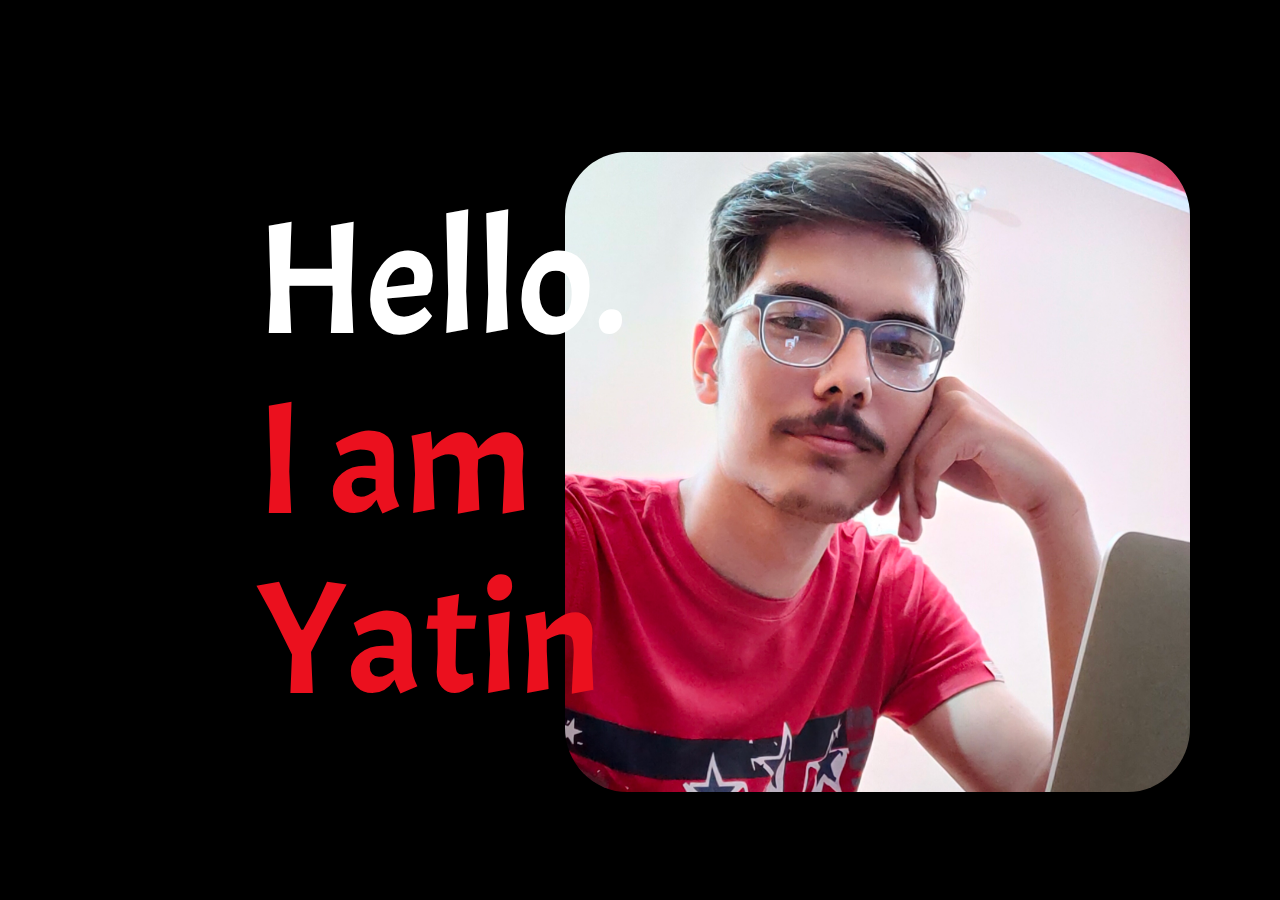
<file: index.html>
<!DOCTYPE html>
<html lang="en">
<head>
    <meta charset="UTF-8">
    <meta http-equiv="X-UA-Compatible" content="IE=edge">
    <meta name="viewport" content="width=device-width, initial-scale=1.0">
    <title>Document</title>
    <link rel="stylesheet" href="style.css">
</head>
<body>
    <div class="hello" style="z-index: 2;"><a href="about.html"><span id="a">Hello.</span><span id="b">About</span></a></div>
    <img src="yatinjhamb12.jpg" alt="">
    <div class="iam" style="z-index: 2;"><a href="work.html"><span id="a2" > I am</span><span id="b2">Work</span></a></div>
    <div class="name" style="z-index: 2;"><a href="contact.html"><span id="a3"> Yatin</span><span id="b3">Contact</span></a></div>

</body>
</html>
</file>
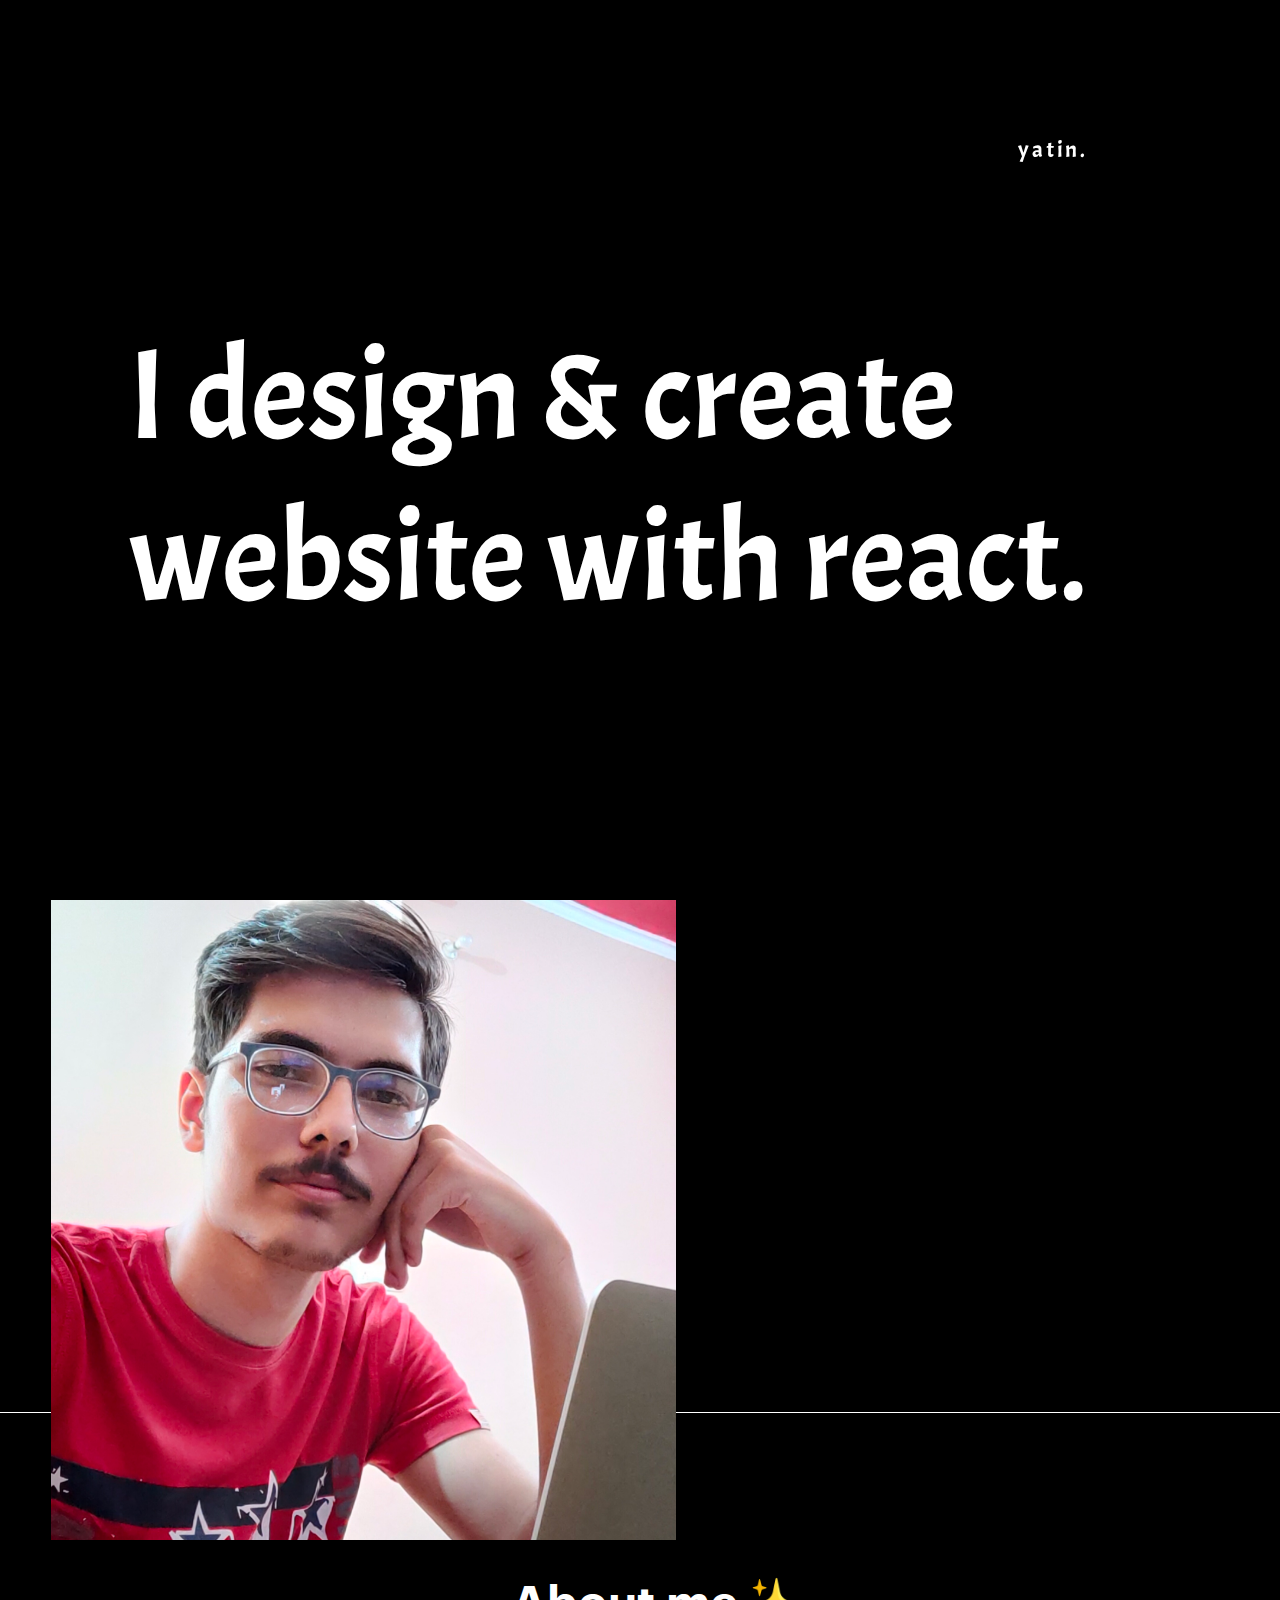
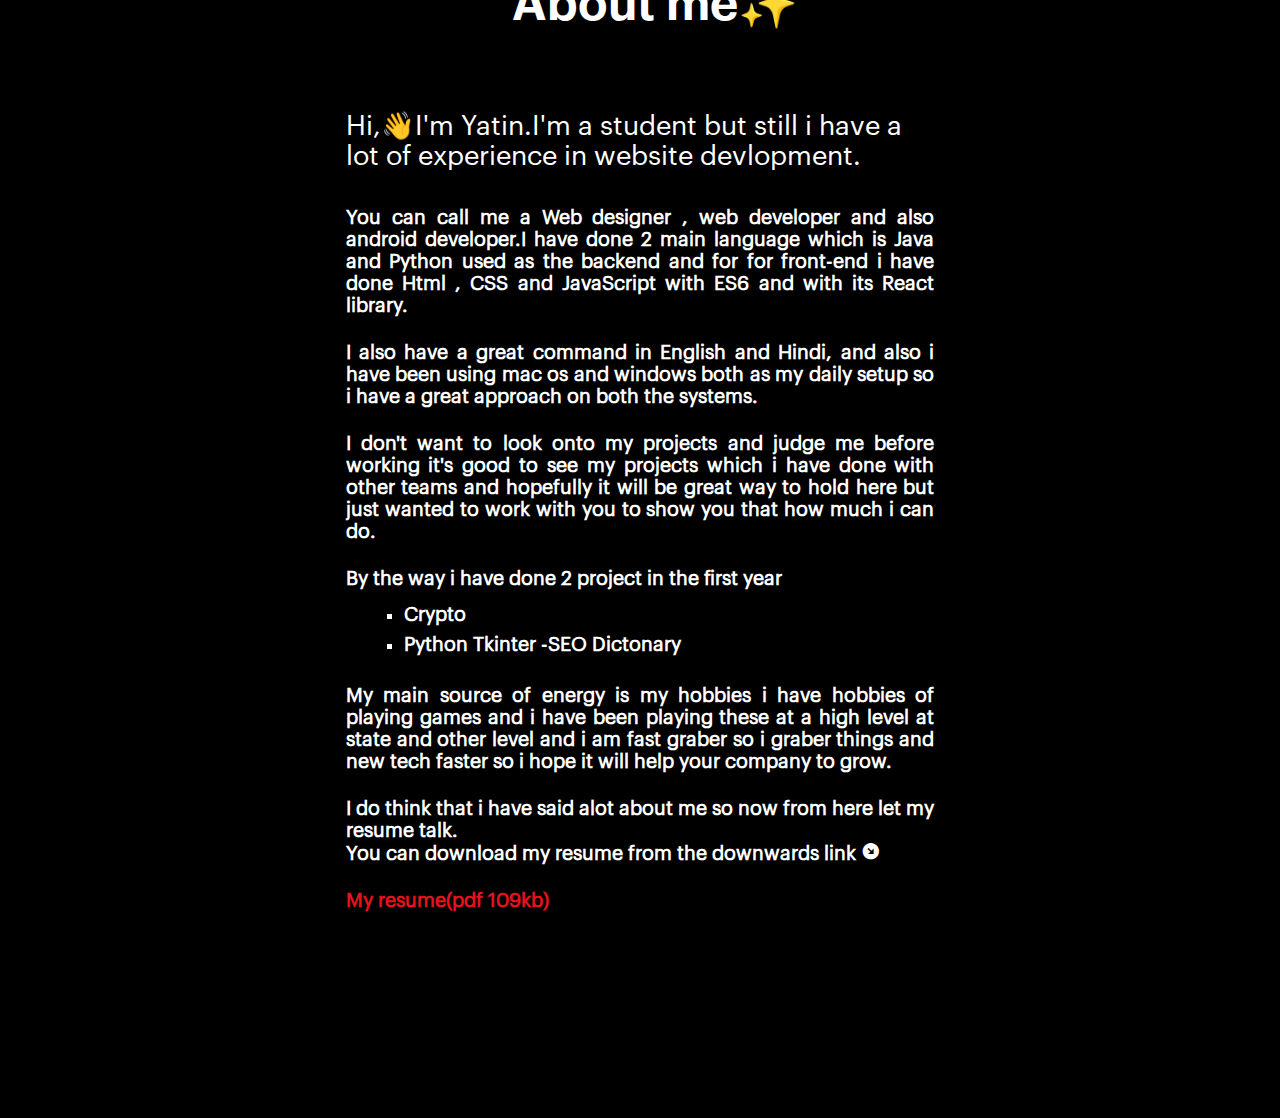
<file: about.html>
<!DOCTYPE html>
<html lang="en">

<head>
    <meta charset="UTF-8">
    <meta http-equiv="X-UA-Compatible" content="IE=edge">
    <meta name="viewport" content="width=device-width, initial-scale=1.0">
    <title>Document</title>
    <link rel="stylesheet" href="style2.css">
    <link href='https://unpkg.com/boxicons@2.0.8/css/boxicons.min.css' rel='stylesheet'>
</head>

<body>
    <div>
        <div class="homebtn"><a href="index.html"><span id="a">yatin.</span><span id="b">works</span></a></div>
        <div class="abouthead">I design & create <br>website with react.</div>
    </div>
    <div class="aboutme"><img id=img src="yatinjhamb12.jpg" alt="">
        <div id="hr" style="margin-top:40%"></div>
    </div>
    <div class="aboutmehead">
        <div class="head1">About me&#10024;</div>
        <div class="headcontent">
            <div id="top" >Hi,&#128075;I'm Yatin.I'm a student but still i have a lot of experience in website
                devlopment.</div>
            <div id="bottom">
                <div class="phara">You can call me a Web designer , web developer and also android developer.I have done
                    2 main language which is Java and Python used as the backend and for for front-end i have done Html
                    , CSS and JavaScript with ES6 and with its React library. </div>
                <div class="phara"> I also have a great command in English and Hindi, and also i have been using mac os
                    and windows both as my daily setup so i have a great approach on both the systems. </div>
                <div class="phara">I don't want to look onto my projects and judge me before working it's good to see my
                    projects which i have done with other teams and hopefully it will be great way to hold here but just
                    wanted to work with you to show you that how much i can do.</div>
            
            <div class="phara">By the way i have done 2 project in the first year <ul>
                    <li><a href="#">
                        <span class="a1">Crypto</span>
                        <span class="a2">visit our website</span></a></li>
                    <li><a href="#"><span class="a1">Python Tkinter -SEO Dictonary</span><span class="a2">visit our app</span></a></li>
                </ul>
            </div>
            <div class="phara">My main source of energy is my hobbies i have hobbies of playing games and i have been playing these at a high level at state and other level and i am fast graber so i graber things and new tech faster so i hope it will help your company to grow.</div>
            <div class="phara">I do think that i have said alot about me so now from here let my resume talk.<br>You can download my resume from the downwards link <i class='bx bxs-right-down-arrow-circle'></i></div>
            <div class="resume phara" style="margin-bottom: 35%;"><a href="#"><span id="res1">My resume(pdf 109kb)</span><span id="res2">My resume(pdf 109kb)</span></a></div>

        </div>
    </div>
    </div>

</body>

</html>
</file>
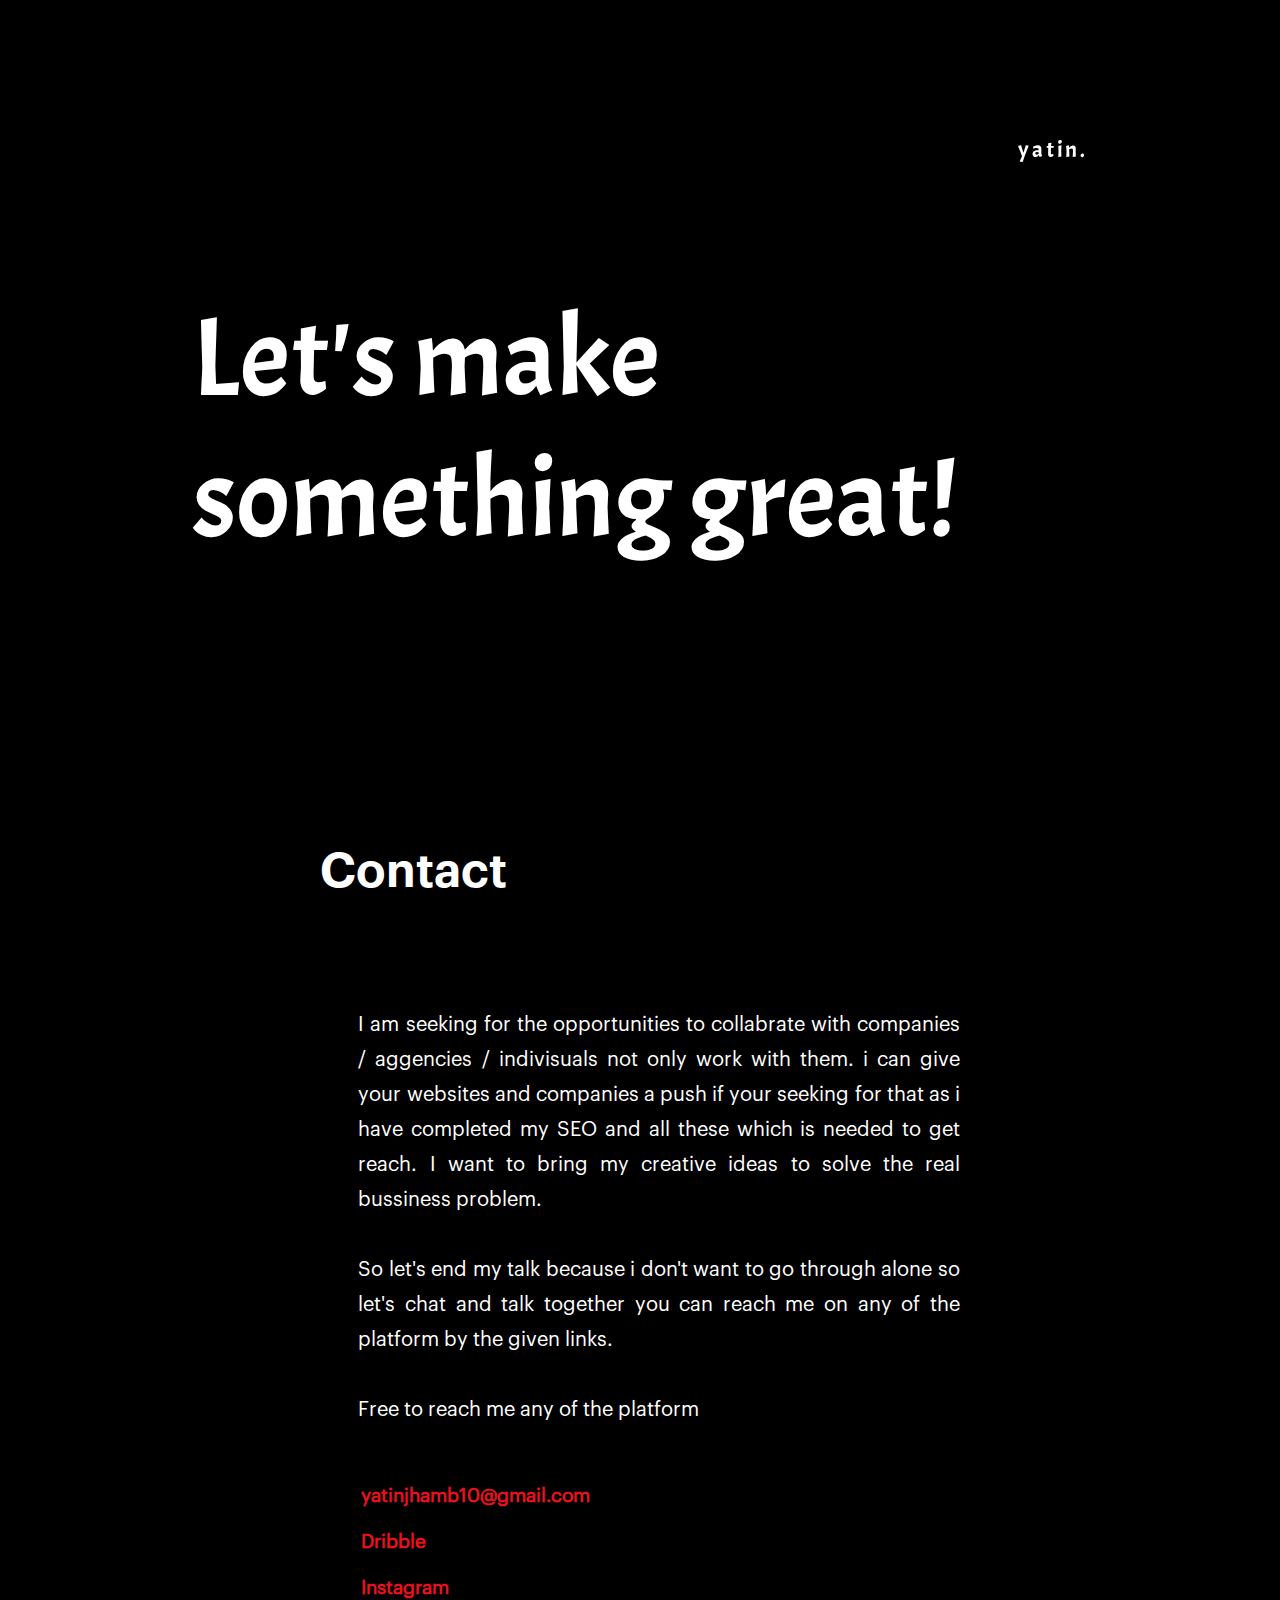
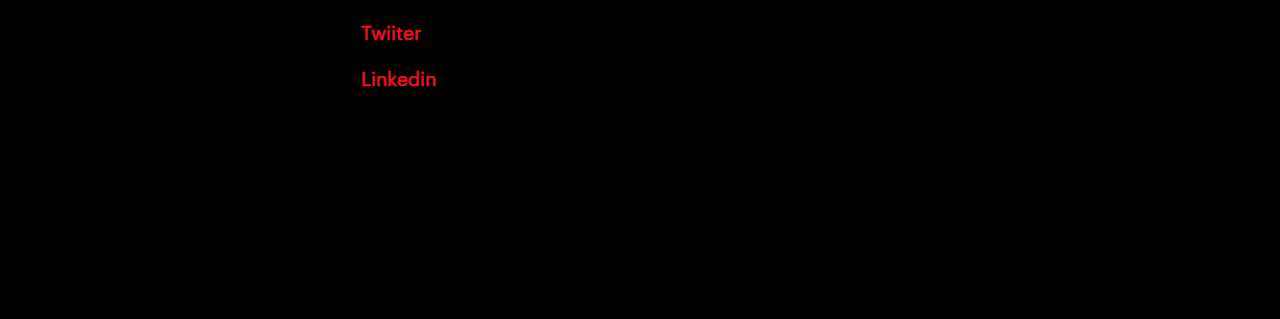
<file: contact.html>
<!DOCTYPE html>
<html lang="en">

<head>
    <meta charset="UTF-8">
    <meta http-equiv="X-UA-Compatible" content="IE=edge">
    <meta name="viewport" content="width=device-width, initial-scale=1.0">
    <title>Document</title>
    <link rel="stylesheet" href="style4.css">
    <link href='https://unpkg.com/boxicons@2.0.8/css/boxicons.min.css' rel='stylesheet'>

</head>

<body>
    <div class="homebtn"><a href="index.html"><span id="a">yatin.</span><span id="b">works</span></a></div>
    <div class="contact_head">Let's make<br> something great!</div>
    <div class="contact_title">Contact</div>
    <div class="contact_body">I am seeking for the opportunities to collabrate with companies / aggencies / indivisuals
        not only work with them. i can give your websites and companies a push if your seeking for that as i have
        completed my SEO and all these which is needed to get reach. I want to bring my creative ideas to solve the real
        bussiness problem.<br><br> So let's end my talk because i don't want to go through alone so let's chat and talk
        together you can reach me on any of the platform by the given links.<br><br>Free to reach me any of the platform
    </div>
    <div class="social-links">
        <div id="l1"><a href="http://"><span id="a1">yatinjhamb10@gmail.com</span> <span id="b1">copy to
                    clipboard<i class='bx bxs-copy' ></i></span> </a>
        </div>
                    <div class="l2"><a href="http://"><span id="a2">Dribble</span> <span id="b2"><i class='bx bxl-dribbble' ></i></span> </a>
                    </div>
                    <div class="l2"><a href="http://"><span id="a2">Instagram</span> <span id="b2"><i class='bx bxl-instagram' ></i></span> </a>
                    </div>
                    <div class="l2"><a href="http://"><span id="a2">Twiiter</span> <span id="b2"><i class='bx bxl-twitter'></i></span> </a>
                    </div>
                    <div class="l2" style="margin-bottom: 100%;"><a href="http://"><span id="a2">Linkedin</span> <span id="b2"><i class='bx bxl-linkedin' ></i></span> </a>
                    </div>

    </div>
</body>

</html>
</file>
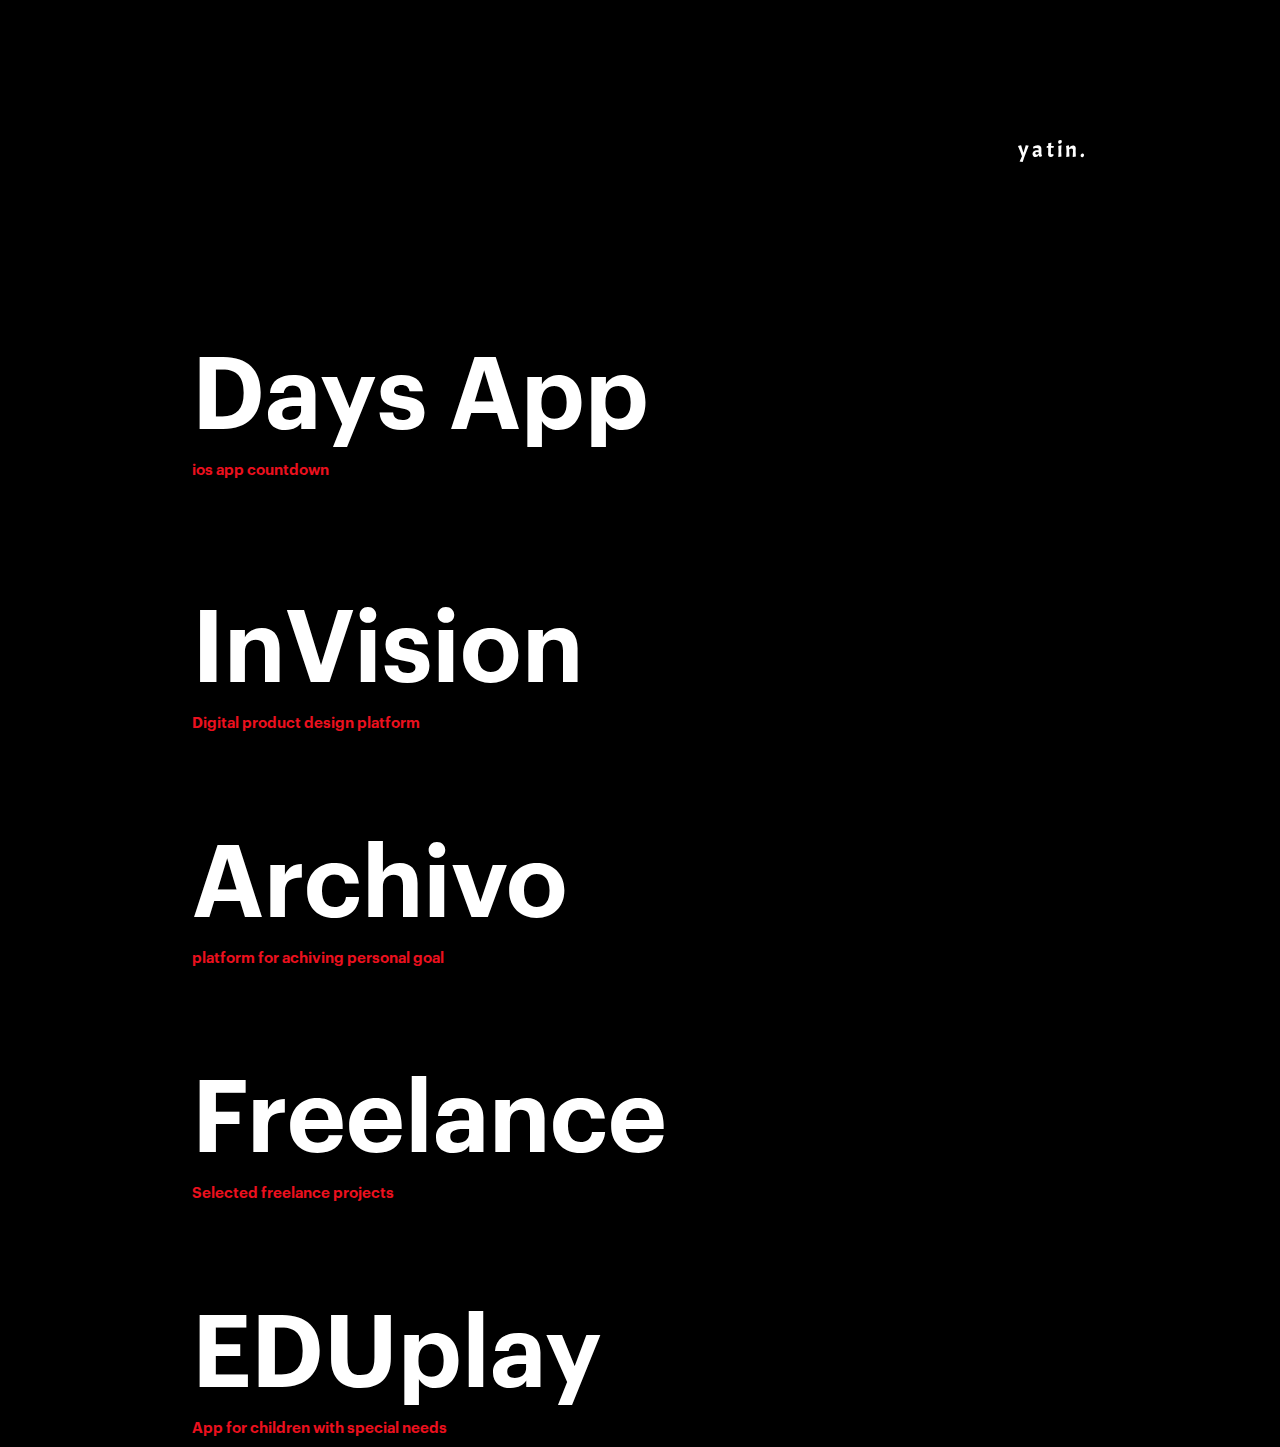
<file: work.html>
<!DOCTYPE html>
<html lang="en">

<head>
    <meta charset="UTF-8">
    <meta http-equiv="X-UA-Compatible" content="IE=edge">
    <meta name="viewport" content="width=device-width, initial-scale=1.0">
    <title>Document</title>
    <link rel="stylesheet" href="style3.css">
</head>

<body>
    <div class="homebtn"><a href="index.html"><span id="a">yatin.</span><span id="b">works</span></a></div>
    <div class="allthe">
        <a href="http://">
            <div id="works">Days App<div class="details">ios app countdown</div>
            </div>
            <div id="works_1">Days App<div class="details">ios app countdown</div>
            </div>
        </a>
        <a href="http://">
            <div id="works1">InVision
                <div class="details">Digital product design platform

                </div>
            </div>
            <div id="works_2">InVision<div class="details">Digital product design platform</div>
            </div>
        </a>

    <a href="http://">
        <div id="works2">Archivo
            <div class="details">platform for achiving personal goal
            </div>
        </div>
        <div id="works_3">Archivo
            <div class="details">platform for achiving personal goal
            </div>
        </div>
    </a>
    <a href="http://">
        <div id="works3">Freelance<div class="details">Selected freelance projects</div>
        </div>
        <div id="works_4">Freelance<div class="details">Selected freelance projects</div>
        </div>
    <a href="http://">
        <div id="works4">EDUplay<div class="details">App for children with special needs</div>
        </div>
    <div id="works_5">EDUplay<div class="details">App for children with special needs</div>
    </div>
</a>
    </div>
</body>

</html>
</file>
<file: style.css>
@import url('https://fonts.googleapis.com/css2?family=PT+Serif:ital,wght@0,400;0,700;1,400;1,700&display=swap');
@import url('https://fonts.googleapis.com/css2?family=Acme&display=swap');
*{
    margin: 0%;
    padding: 0%;

}
body{
    background-color: black;
}
.hello{
    color:white;
    top:20%;
    left: 20%;
    font-size: 10rem;
    position: absolute;
    
}
.iam,.hello,.name{
    font-family: 'Acme', sans-serif;
}
.hello a:hover #a{
    color: Black;
    /* transition: 0.3s ease; */
    animation: slide-in 0.2s forwards ease;
    animation:slide-inn;
}
.hello #b{
    left: 0%;
    position: absolute;
    display: inline;
}
.hello a{
    text-decoration: none;
    color: white;
    transform: translateX(5%);
}
.hello a #b{
    display: none;
    transform: translateX(15%);
}
.hello a:hover #b{
    animation: slide-in ;
    display: inline;
    animation: slide-in 0.2s forwards ease-in;
}
@keyframes slide-inn{
    100%{transform: translateX(20%);} 
 }
@keyframes slide-in {
    100% { transform: translateX(20%); }
}
.iam{
    position: absolute;
    top:40%;
    left: 20%;
    font-size: 10rem;
}
.iam a{
    text-decoration: none;
    color:#EB101E;
}
.iam a:hover #a2{
    color: Black;
}
.iam #b2{
    left: 0%;
    transform: translateX(15%);
    animation: slide-in 0.2s forwards ease;
}
.iam a #b2{
    position: absolute;
    display: none;

}
.iam a:hover #b2{
    display: inline;
}
.name{
    position:absolute;
    top: 60%;
    left: 20%;
    font-size: 10rem;
}
.name a{
    text-decoration: none;
    color: #EB101E;
}
.name #b3{
    transform: translateX(15%);
    animation: slide-in 0.2s forwards ease;
}
.name a #b3{
    display: none;
    left: 0%;
    position: absolute;
    

}
.name a:hover #a3{
    color: #000;
}
.name a:hover #b3{
    
    display: inline;
}
img{
    position: absolute;
    width: auto;
    height: 40rem;
    /* z-index: 1; */
    right: 7%;
    bottom:12%;border-radius: 10%;
    overflow: hidden;
    border: #3D3D3D;
}
</file>
<file: style2.css>
@import url('https://fonts.googleapis.com/css2?family=PT+Serif:ital,wght@0,400;0,700;1,400;1,700&display=swap');
@import url('https://fonts.googleapis.com/css2?family=Acme&display=swap');
@import url('https://fonts.googleapis.com/css2?family=Alike&display=swap');
*{
    margin: 0%;
    padding: 0%;
}
body{
    background: #000;
}
.abouthead{
    color: white;
    position: absolute;
    top:35%;
    left: 10%;
    font-size: 8rem;
}
.abouthead,.homebtn{
    font-family: 'Acme', sans-serif;
}

.homebtn{
    color:white;
    top:15%;
    right: 10%;
    position: absolute;
    font-size: 23px;
    /* font-family: ''; */

    
}
.homebtn #a{
    position: absolute;
    right: 0%;
    z-index: 100;
    font-family: 'Acme', sans-serif;
}
.homebtn a #b{
    /* display: none; */
    position: absolute;
    top:15%;
    right: 100%;
    display: none;
    transform: translateX(150%);
    font-family: 'Acme', sans-serif;
    
}
.homebtn a:hover #b{
    position: fixed;
    right: 15%;
    animation: slide-in 0.5s forwards ease;
    display: inline;
}

.homebtn a #a{
    position:fixed;
    right: 15%;
    letter-spacing: .12em;
    
}
@keyframes slide-in {
    100%{transform: translateX(100%);}  

  }

.homebtn a #a,#b{
    text-decoration: none;
    color:white;
}
.aboutme{
    position: relative;
    color: white;
    margin-top: 100vh;
}
.aboutme #img{
    position: absolute;
    margin-left: 4%;
    width: auto;
    height: 40rem;
    z-index: 100;
}
.aboutmehead .head1{
    margin-top: 75vh;
    color: white;
    position: absolute;
    text-align: justify;
    left: 40%;
    font-size: 3rem;
    z-index: 101;
    /* font-family: 'Acme', sans-serif!important; */
}

.aboutmehead .headcontent{
    margin-top: 90vh;
    color: white;
    position: absolute;
    /* text-align: justify; */
    /* left: 20%; */
    font-size: 24px;
    margin-left: auto;
    margin-right: auto;
    left:27%;
    right: 27%;
}
.aboutmehead .head1{
    font-family: 'Semibold';
    
}
.aboutmehead .headcontent{
    font-family: 'Regular1';
}

@font-face {
	font-family: 'Regular';
	src: url('./Graphik-Font-Family/GraphikThin.otf');
	src: url('./Graphik-Font-Family/GraphikThin.otf') 
    format('opentype');
	font-weight: normal;
	font-style: normal;
}
@font-face {
	font-family: 'Regular1';
	src: url('./Graphik-Font-Family/GraphikRegular.otf');
	src: url('./Graphik-Font-Family/GraphikRegular.otf') 
    format('opentype');
	font-weight: normal;
	font-style: normal;
}
@font-face {
	font-family: 'Semibold';
	src: url('./Graphik-Font-Family/GraphikSemibold.otf');
	src: url('./Graphik-Font-Family/GraphikSemibold.otf') format('opentype');
	font-weight: 600;
	font-style: normal;
}
.aboutme #hr{color:white;
    width:100%;
    /* margin-left:47.5%; */
    margin-top: 10%;
    position: absolute;
    border-bottom: 0.4px solid white;
    

}
.headcontent #top{
    font-size :1.7rem;

}
.headcontent #bottom{
    font-size :1.225rem;
    margin-top: 35px;
    font-family: 'Regular1';
    font-weight: bold;
    text-align: justify;
}
.phara{
    margin-bottom: 25px;
    /* font-size :1.225rem;
    text-align: justify; */
}
.phara ul{
    margin-left: 10%;
    line-height: 30px;
    margin-top: 10px;
    list-style-type: square;
    /* font-size :1.225rem; */
    
}
.phara ul li a{
    text-decoration: none;
    color:white;
}
.phara ul li a .a2{
    text-decoration: none;
    color:white;
    position: absolute;
    left:15%;
    display: none;
    transition: all 0.5s ease;
}
.phara ul li a:hover .a1{
    display: none;
}
.phara ul li a:hover .a2{
    display: inline;
    color:#EB101E;
    font-weight: bold;
    transition: all 0.5s ease;
}
.resume a{
    text-decoration: none;
    color:#EB101E;
    
}
.resume #res2{
    position: absolute;
    left:0%;
    display: none;
    animation: slide-inn;
    animation: slide-inn 0.5s forwards ease;
    transform: translateX(0%);
}
.resume a:hover #res2{
    display: inline;
}
@keyframes slide-inn {
    100% { transform: translateX(10%); }
}
.resume a:hover #res1{
    color: #000;
    }
</file>
<file: style4.css>
@import url('https://fonts.googleapis.com/css2?family=Acme&display=swap');*{
    margin: 0%;
    padding: 0%;
}
body{
    background:#000;
}
.homebtn{
    font-family: 'Acme', sans-serif;
}
.homebtn{
    color:white;
    top:15%;
    right: 10%;
    position: absolute;
    font-size: 23px;

    
}
.homebtn #a{
    position: absolute;
    right: 0%;
    z-index: 100;
    font-family: 'Acme', sans-serif;
}
.homebtn a #b{
    /* display: none; */
    position: absolute;
    top:15%;
    right: 100%;
    display: none;
    transform: translateX(150%);
    font-family: 'Acme', sans-serif;
    
}
.homebtn a:hover #b{
    position: fixed;
    right: 15%;
    animation: slide-in 0.5s forwards ease;
    display: inline;
}

.homebtn a #a{
    position:fixed;
    right: 15%;
    letter-spacing: .12em;
    
}
@keyframes slide-in {
    100%{transform: translateX(100%);}  

  }

.homebtn a #a,#b{
    text-decoration: none;
    color:white;
}
.contact_head{
    color: white;
    position: absolute;
    top:32%;
    left: 15%;
    font-size: 7rem;
}
.contact_head,.homebtn{
    font-family: 'Acme', sans-serif;
}
.contact_title{
    position: absolute;
    color:white;
    left:25%;
    margin-top: 94vh;
    font-size: 3rem;
    /* font-family: 'Acme',sans-serif; */
    font-family: 'Semibold';
    /* margin-bottom:5%; */
}
@font-face {
	font-family: 'Regular';
	src: url('./Graphik-Font-Family/GraphikThin.otf');
	src: url('./Graphik-Font-Family/GraphikThin.otf') 
    format('opentype');
	font-weight: normal;
	font-style: normal;
}
@font-face {
	font-family: 'Regular1';
	src: url('./Graphik-Font-Family/GraphikRegular.otf');
	src: url('./Graphik-Font-Family/GraphikRegular.otf') 
    format('opentype');
	font-weight: normal;
	font-style: normal;
}
@font-face {
	font-family: 'Semibold';
	src: url('./Graphik-Font-Family/GraphikSemibold.otf');
	src: url('./Graphik-Font-Family/GraphikSemibold.otf') format('opentype');
	font-weight: 600;
	font-style: normal;
}
.contact_body{
    color:white;
    font-size: 20px;
    /* margin-left: auto;
    margin-right: auto; */
    left: 28%;
    right: 25%;
    position: absolute;
    text-align: justify;
    line-height: 35px;
    font-family: 'Regular1';
    margin-top: 112vh;
}
.social-links{
    position: absolute;
    top: 165%;
    left:28.2%;
    font-family: 'Regular1';
    font-weight: bold;
    font-size: 19px;
}
.social-links a{
    text-decoration: none;
    color:#EB101E ;
}
/* l1 */
a #a1{
    display: inline;
}
a #b1{
    position:absolute;
    left:10%;
    transform: translateX(10px);
    display: none;
    animation:slide-inn 0.5s forwards ease;
}
@keyframes slide-inn{
    100%{transform: translateX(70%);
    }
}
.l2{margin-top: 25px;

}
a:hover #a1{
color:black
}
a:hover #b1{
    display: inline;
}

a #a1{
    display: inline;
}
/* l2 */
a #b2{
    position:absolute;
    left:10%;
    transform: translateX(10px);
    display: none;
    animation:slide-innn 0.5s forwards ease;
    /* margin-top: 50px; */
}
@keyframes slide-innn{
    100%{transform: translateX(200%);
    }
}
a:hover #a2{
color:black
}
a:hover #b2{
    display: inline;
    font-size: 2rem;
}
</file>
<file: style3.css>
@import url('https://fonts.googleapis.com/css2?family=Acme&display=swap');
*{
    margin: 0%;
    padding: 0%;
}
body{
    background:#000;
}
.homebtn{
    font-family: 'Acme', sans-serif;
}
.homebtn{
    color:white;
    top:15%;
    right: 10%;
    position: absolute;
    font-size: 23px;

    
}
.homebtn #a{
    position: absolute;
    right: 0%;
    z-index: 100;
    font-family: 'Acme', sans-serif;
}
.homebtn a #b{
    /* display: none; */
    position: absolute;
    top:15%;
    right: 100%;
    display: none;
    transform: translateX(150%);
    font-family: 'Acme', sans-serif;
    
}
.homebtn a:hover #b{
    position: fixed;
    right: 15%;
    animation: slide-in 0.5s forwards ease;
    display: inline;
}

.homebtn a #a{
    position:fixed;
    right: 15%;
    letter-spacing: .12em;
    
}
@keyframes slide-in {
    100%{transform: translateX(100%);}  

  }

.homebtn a #a,#b{
    text-decoration: none;
    color:white;
}
#works{
    position: absolute;
    top:38%;
    left:15%;
    color: white;
    font-family: "Semibold";
    font-size: 6.25rem;
    /* line-height: 139px; */
    /* margin-bottom: 20px; */
}
@font-face {
	font-family: 'Semibold';
	src: url('./Graphik-Font-Family/GraphikSemibold.otf');
	src: url('./Graphik-Font-Family/GraphikSemibold.otf') format('opentype');
	font-weight: 600;
	font-style: normal;}
.details{
    color:#EB101E;
    font-size:15px;line-height: 37px;
}
#works1{
    position: absolute;
    top:calc(40% + 235px);
    left:15%;
    color: white;
    font-family: "Semibold";
    font-size: 6.25rem;
}
#works2{
    position: absolute;
    top:calc(40% + 470px);
    left:15%;
    color: white;
    font-family: "Semibold";
    font-size: 6.25rem;
}
#works3{
    position: absolute;
    top:calc(40% + 705px);
    left:15%;
    color: white;
    font-family: "Semibold";
    font-size: 6.25rem;
}

#works4{
    position: absolute;
    top:calc(40% + 940px);
    left:15%;
    color: white;
    font-family: "Semibold";
    font-size: 6.25rem;
}
.allthe a{
    text-decoration: none;
    color: white;

}
#works_1{
    position: absolute;
    top:38%;
    left:15%;
    color: white;
    font-family: "Semibold";
    font-size: 6.25rem;
    transform: translateX(15%);
    animation: slide-inn 1s forwards;
    display: none;
}
@keyframes slide-inn{
    100%{transform: translateX(17%);}
}
.allthe a:hover #works_1{
display: inline;
}
.allthe a:hover #works{
    color: black;
    }
.allthe a:hover #works .details{
    color:black
}
#works_2{
    position: absolute;
    top:calc(40% + 235px);
    left:15%;
    color: white;
    font-family: "Semibold";
    font-size: 6.25rem;
    transform: translateX(15%);
    animation: slide-inn 1s forwards;
    display: none;
}
.allthe a:hover #works_2{
    display: inline;
    }
.allthe a:hover #works1{
    color: black;
    }
.allthe a:hover #works1 .details{
    color:black
    }
#works_3{
    position: absolute;
    top:calc(40% + 470px);
    left:15%;
    color: white;
    font-family: "Semibold";
    font-size: 6.25rem;
    transform: translateX(15%);
    animation: slide-inn 1s forwards;
    display: none;
}
.allthe a:hover #works_3{
    display: inline;
    }
.allthe a:hover #works2{
    color: black;
    }
.allthe a:hover #works2 .details{
    color:black
    }
#works_4{
    position: absolute;
    top:calc(40% + 705px);
    left:15%;
    color: white;
    font-family: "Semibold";
    font-size: 6.25rem;
    transform: translateX(15%);
    animation: slide-inn 1s forwards;
    display: none;
}
.allthe a:hover #works_4{
    display: inline;
    }
.allthe a:hover #works3{
    color: black;
    }
.allthe a:hover #works3 .details{
    color:black
    }
#works_5{
    position: absolute;
    top:calc(40% + 940px);
    left:15%;
    color: white;
    font-family: "Semibold";
    font-size: 6.25rem;
    transform: translateX(15%);
    animation: slide-inn 1s forwards;
    display: none;
}
.allthe a:hover #works_5{
    display: inline;
    }
.allthe a:hover #works4{
    color: black;
    }
.allthe a:hover #works4 .details{
    color:black
    }
</file>
